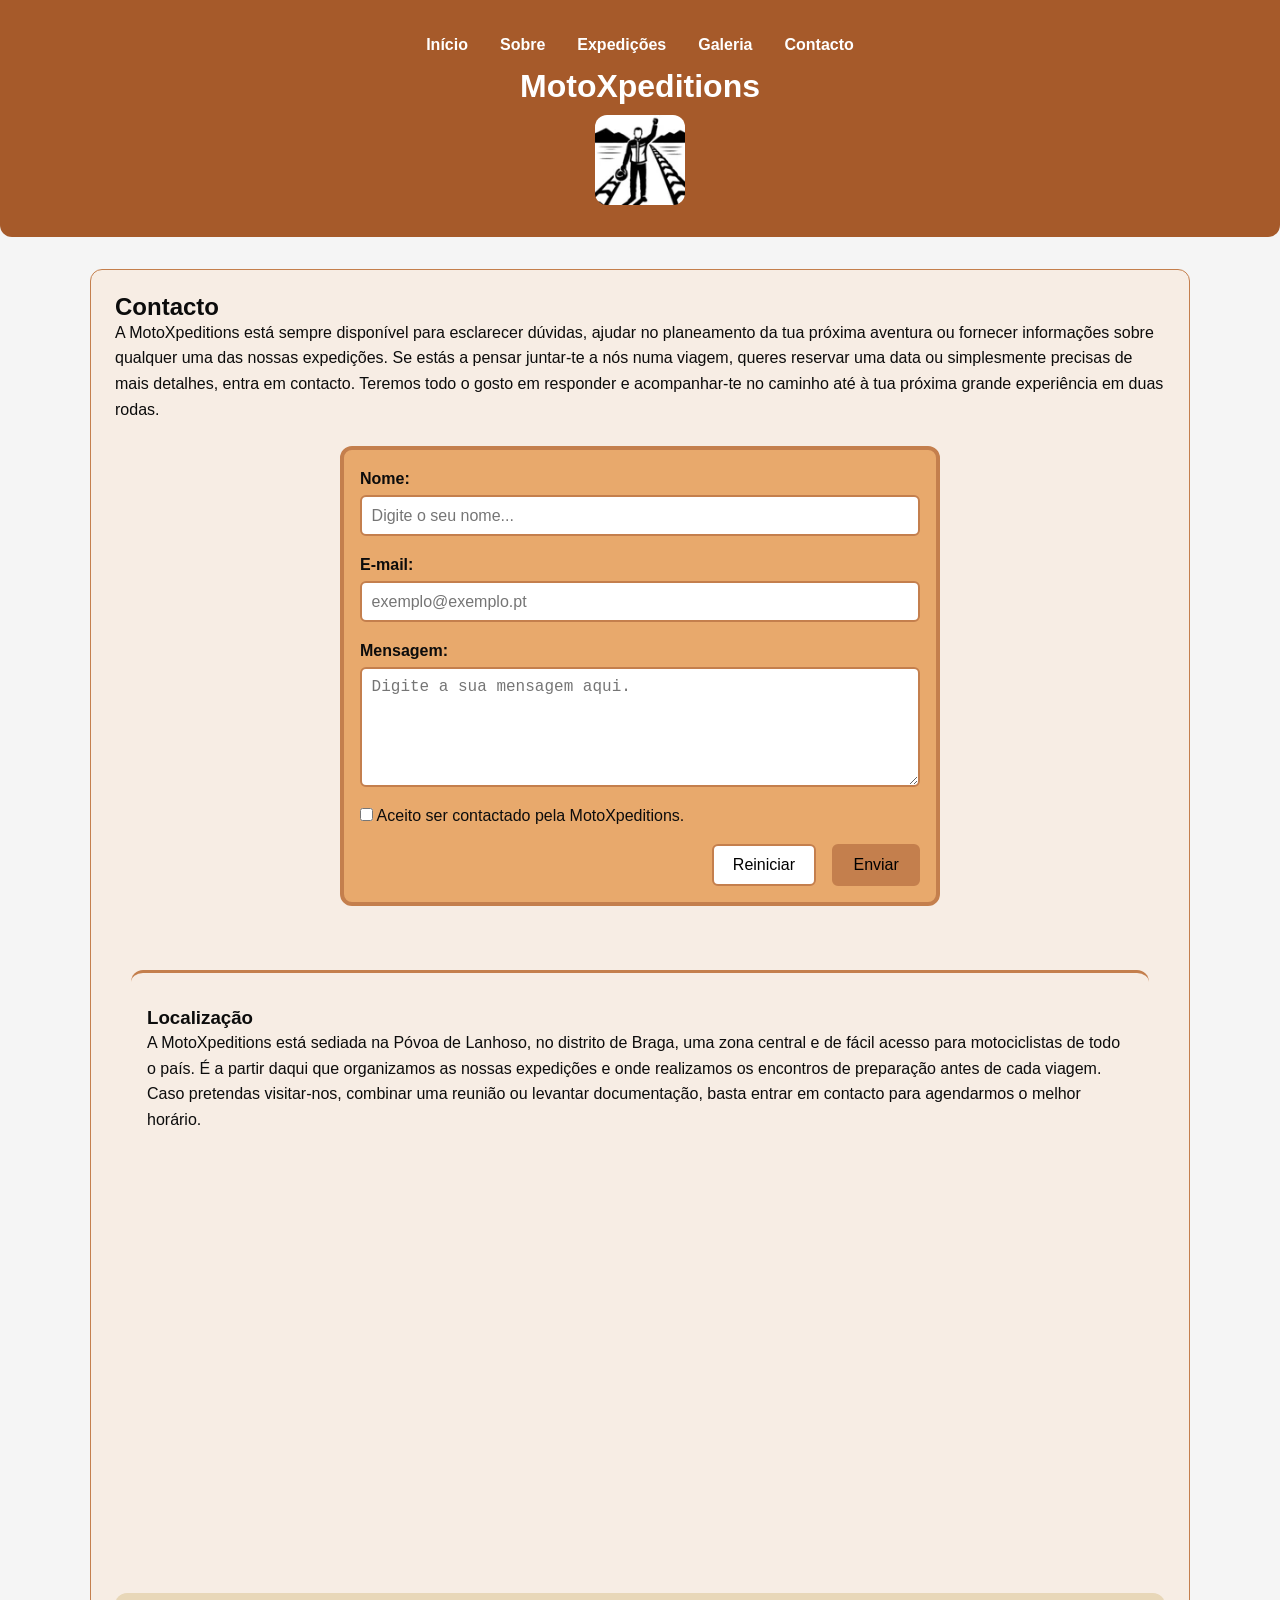
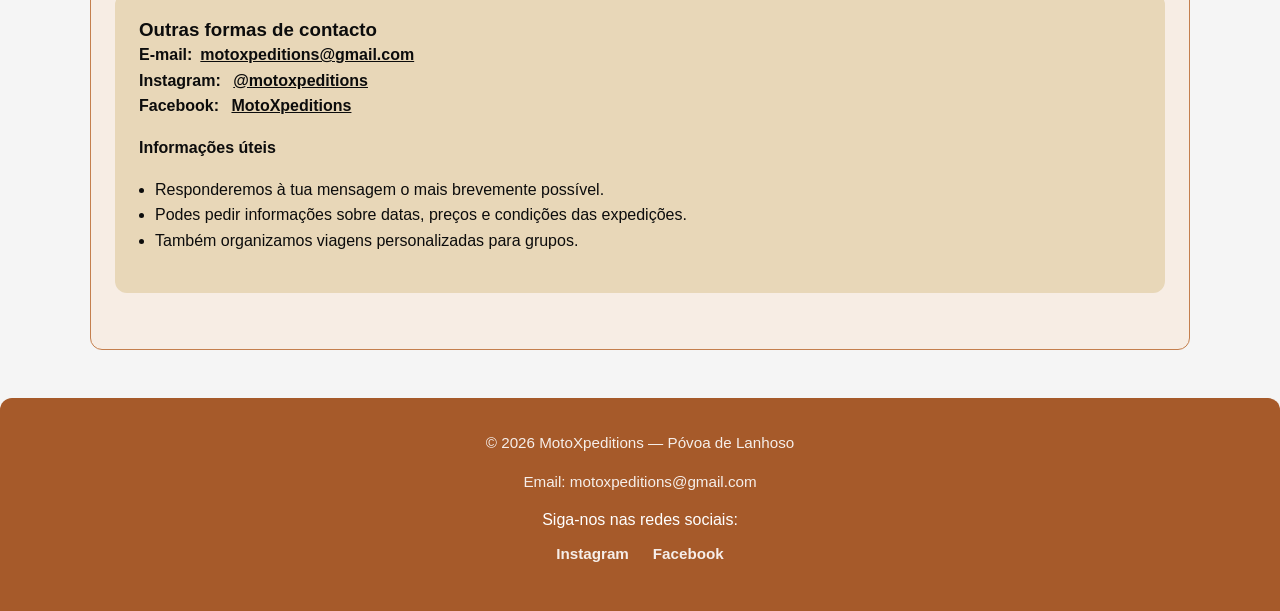
<file: contacto.html>
<!DOCTYPE html>
<html lang="pt-PT">
<head>
	<meta charset="utf-8">
	<title>Contacto - MotoXpeditions</title>
	<meta name="author" content="Miguel Silva">
	<meta name="description" content="Entra em contacto com a MotoXpeditions. Envia a tua mensagem através do formulário e consulta a nossa localização no mapa.">
	<meta name="locality" content="Braga, Portugal, Europa">
	<meta name="viewport" content="width=device-width; initial-scale = 1.0">
	<link rel="stylesheet" href="css/styles.css">
</head>
<body>
	<header class="header">
		<nav class="nav">
			<ul class="nav-menu">
				<li><a href="homepage.html">Início</a></li>
				<li><a href="sobre.html">Sobre</a></li>
				<li><a href="expedicoes.html">Expedições</a></li>
				<li><a href="galeria.html">Galeria</a></li>
				<li><a href="contacto.html">Contacto</a></li>
			</ul>
		</nav>
		<h1 class="titulo">MotoXpeditions</h1>
		<img src="imagens/logo1.webp" alt="logotipo" class="logo" loading="eager">
	</header>

	<main>
		<section class="content">
			<h2>Contacto</h2>
			<p>A MotoXpeditions está sempre disponível para esclarecer dúvidas, ajudar no planeamento da tua próxima aventura ou fornecer informações sobre qualquer uma das nossas expedições. Se estás a pensar juntar-te a nós numa viagem, queres reservar uma data ou simplesmente precisas de mais detalhes, entra em contacto. Teremos todo o gosto em responder e acompanhar-te no caminho até à tua próxima grande experiência em duas rodas.</p>
			<form action="#" method="post" class="form-contacto">
				<div class="form-bloco">
					<label for="nome">Nome:</label>
					<input type="text" name="nome" id="nome" placeholder="Digite o seu nome..." required>
				</div>
				<div class="form-bloco">
					<label for="email">E-mail:</label>
					<input type="email" name="email" id="email" placeholder="exemplo@exemplo.pt" required>
				</div>
				<div class="form-bloco">
					<label for="mensagem">Mensagem:</label>
					<textarea name="mensagem" id="mensagem" placeholder="Digite a sua mensagem aqui." required></textarea>
				</div>
				<label>
					<input type="checkbox" name="aceito" required>
					Aceito ser contactado pela MotoXpeditions.
				</label>
				<div class="botoes">
					<input type="reset" value="Reiniciar">
					<input type="submit" value="Enviar">
				</div>
			</form>
			<article class="article">
				<h3>Localização</h3>
				<p>A MotoXpeditions está sediada na Póvoa de Lanhoso, no distrito de Braga, uma zona central e de fácil acesso para motociclistas de todo o país. É a partir daqui que organizamos as nossas expedições e onde realizamos os encontros de preparação antes de cada viagem. Caso pretendas visitar-nos, combinar uma reunião ou levantar documentação, basta entrar em contacto para agendarmos o melhor horário.</p>
				<div class="mapa">
					<iframe title="Mapa da localização da MotoXpeditions" src="https://www.google.com/maps/embed?pb=!1m18!1m12!1m3!1d892.7594388552299!2d-8.246381089587922!3d41.57938530773667!2m3!1f0!2f0!3f0!3m2!1i1024!2i768!4f13.1!3m3!1m2!1s0xd24e3b5d5d6d56d%3A0x5f28b28eefda5de6!2sIgreja%20de%20S%C3%A3o%20Salvador%20de%20Fontarcada!5e1!3m2!1spt-PT!2spt!4v1772151514543!5m2!1spt-PT!2spt" width="600" height="450" style="border:0;" allowfullscreen="" loading="lazy" referrerpolicy="no-referrer-when-downgrade"></iframe>
				</div>
			</article>
			<aside class="info-contacto">
				<h3>Outras formas de contacto</h3>
				<p><strong>E-mail:</strong><a href="mailto:motoxpeditions@gmail.com">motoxpeditions@gmail.com</a></p>
				<p><strong>Instagram:</strong> <a href="https://instagram.com/miguelobarbaro" target="_blank">@motoxpeditions</a></p>
				<p><strong>Facebook:</strong> <a href="https://instagram.com/miguelobarbaro" target="_blank">MotoXpeditions</a></p>
				
				<h4>Informações úteis</h4>
				<ul>
					<li>Responderemos à tua mensagem o mais brevemente possível.</li>
					<li>Podes pedir informações sobre datas, preços e condições das expedições.</li>
					<li>Também organizamos viagens personalizadas para grupos.</li>
				</ul>
			</aside>
		</section>
	</main>

	<footer class="footer">
		<p class="direitos">© 2026 MotoXpeditions — Póvoa de Lanhoso</p>

		<p class="footer-email">Email: <a href="mailto:motoxpeditions@gmail.com">motoxpeditions@gmail.com</a></p>

		<p class="redes-titulo">Siga-nos nas redes sociais:</p>
		<ul class="redes-sociais">
			<li><a href="https://instagram.com/miguelobarbaro">Instagram</a></li>
			<li><a href="https://facebook.com/motoxpeditions">Facebook</a></li>
		</ul>
	</footer>

</body>
</html>
</file>
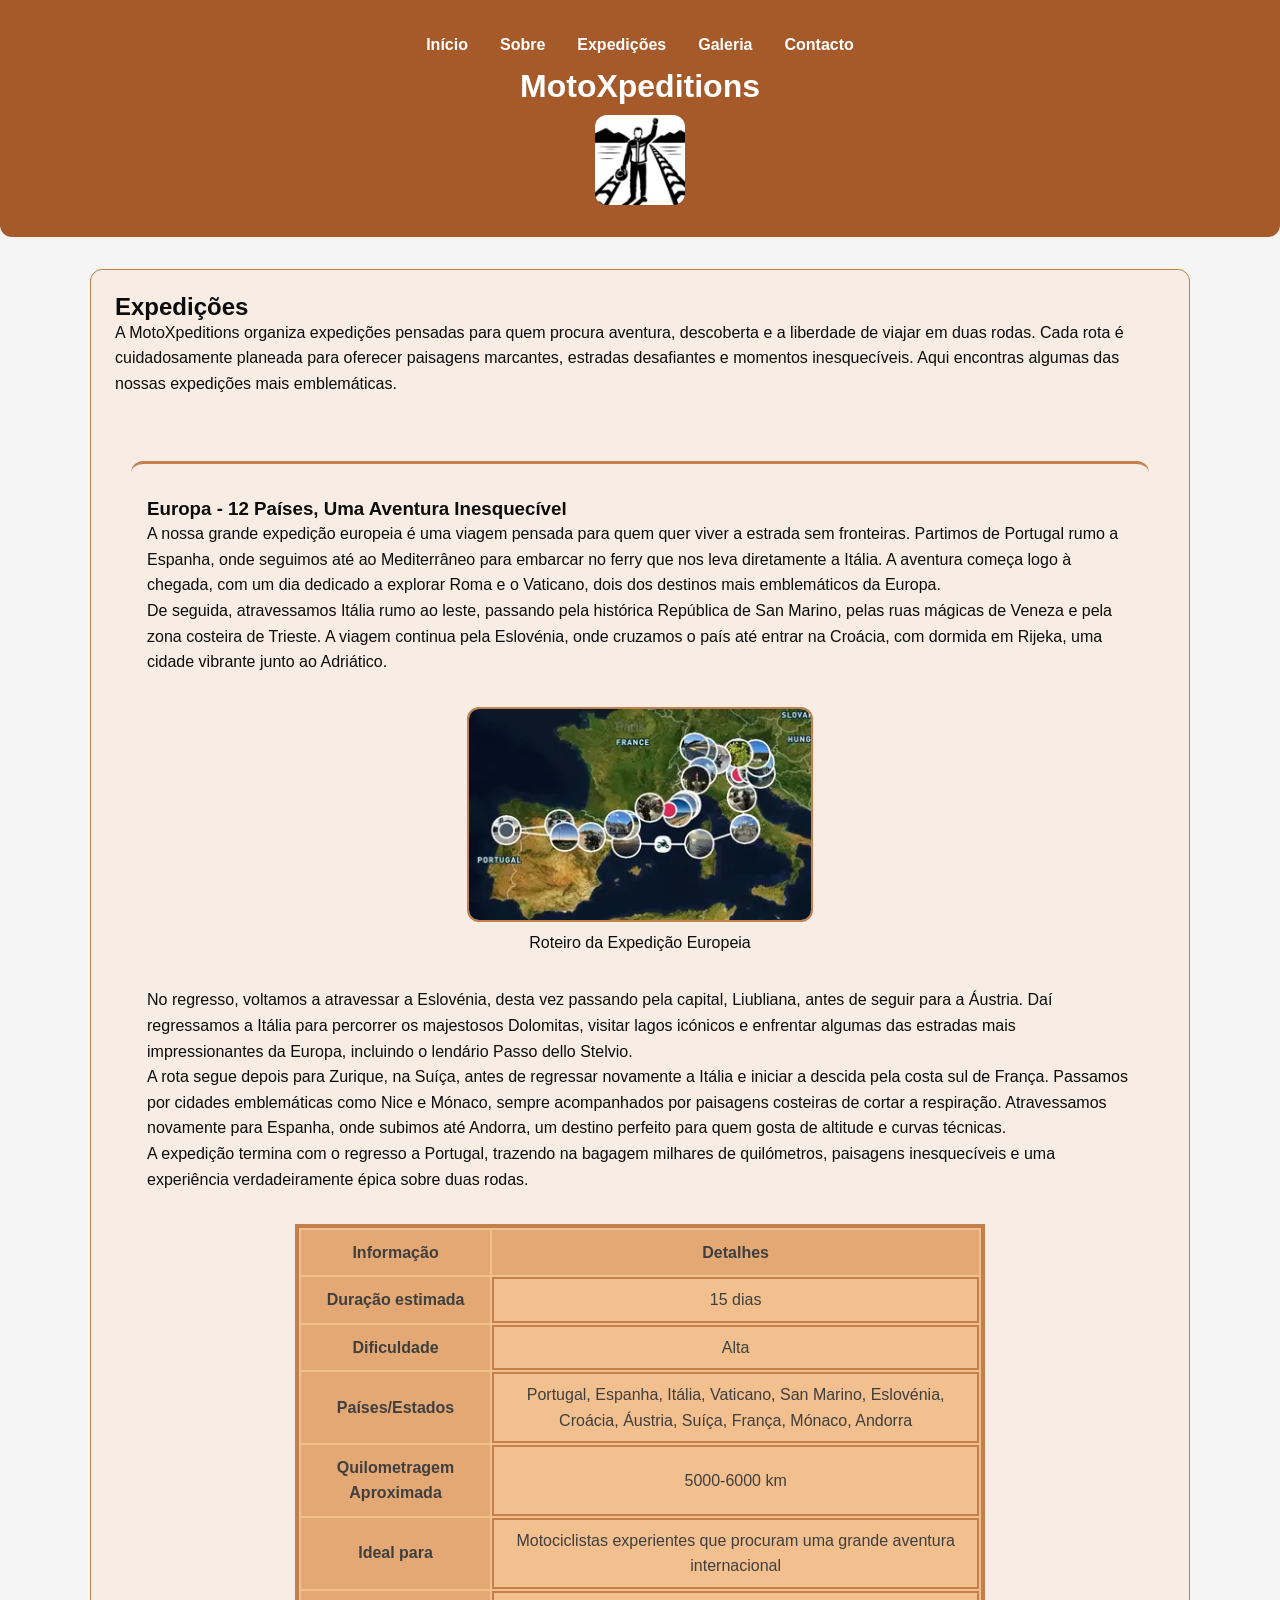
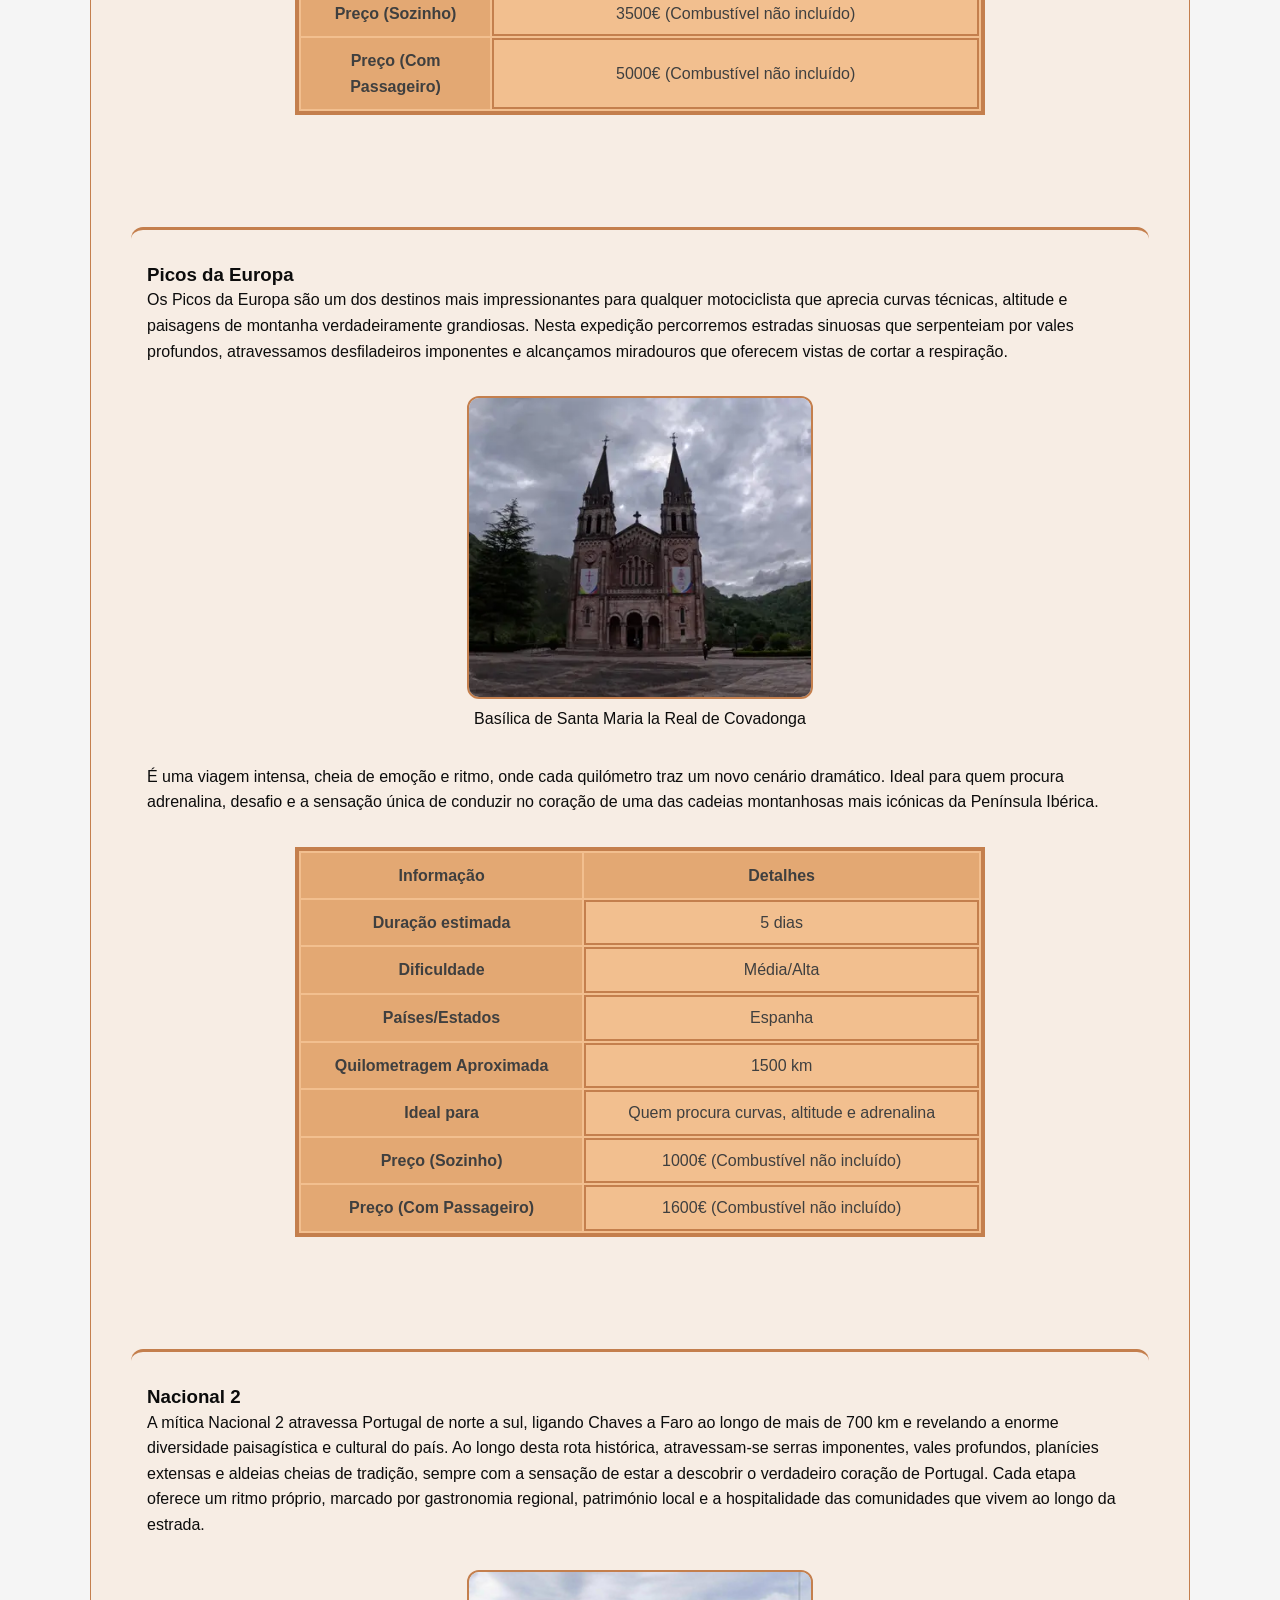
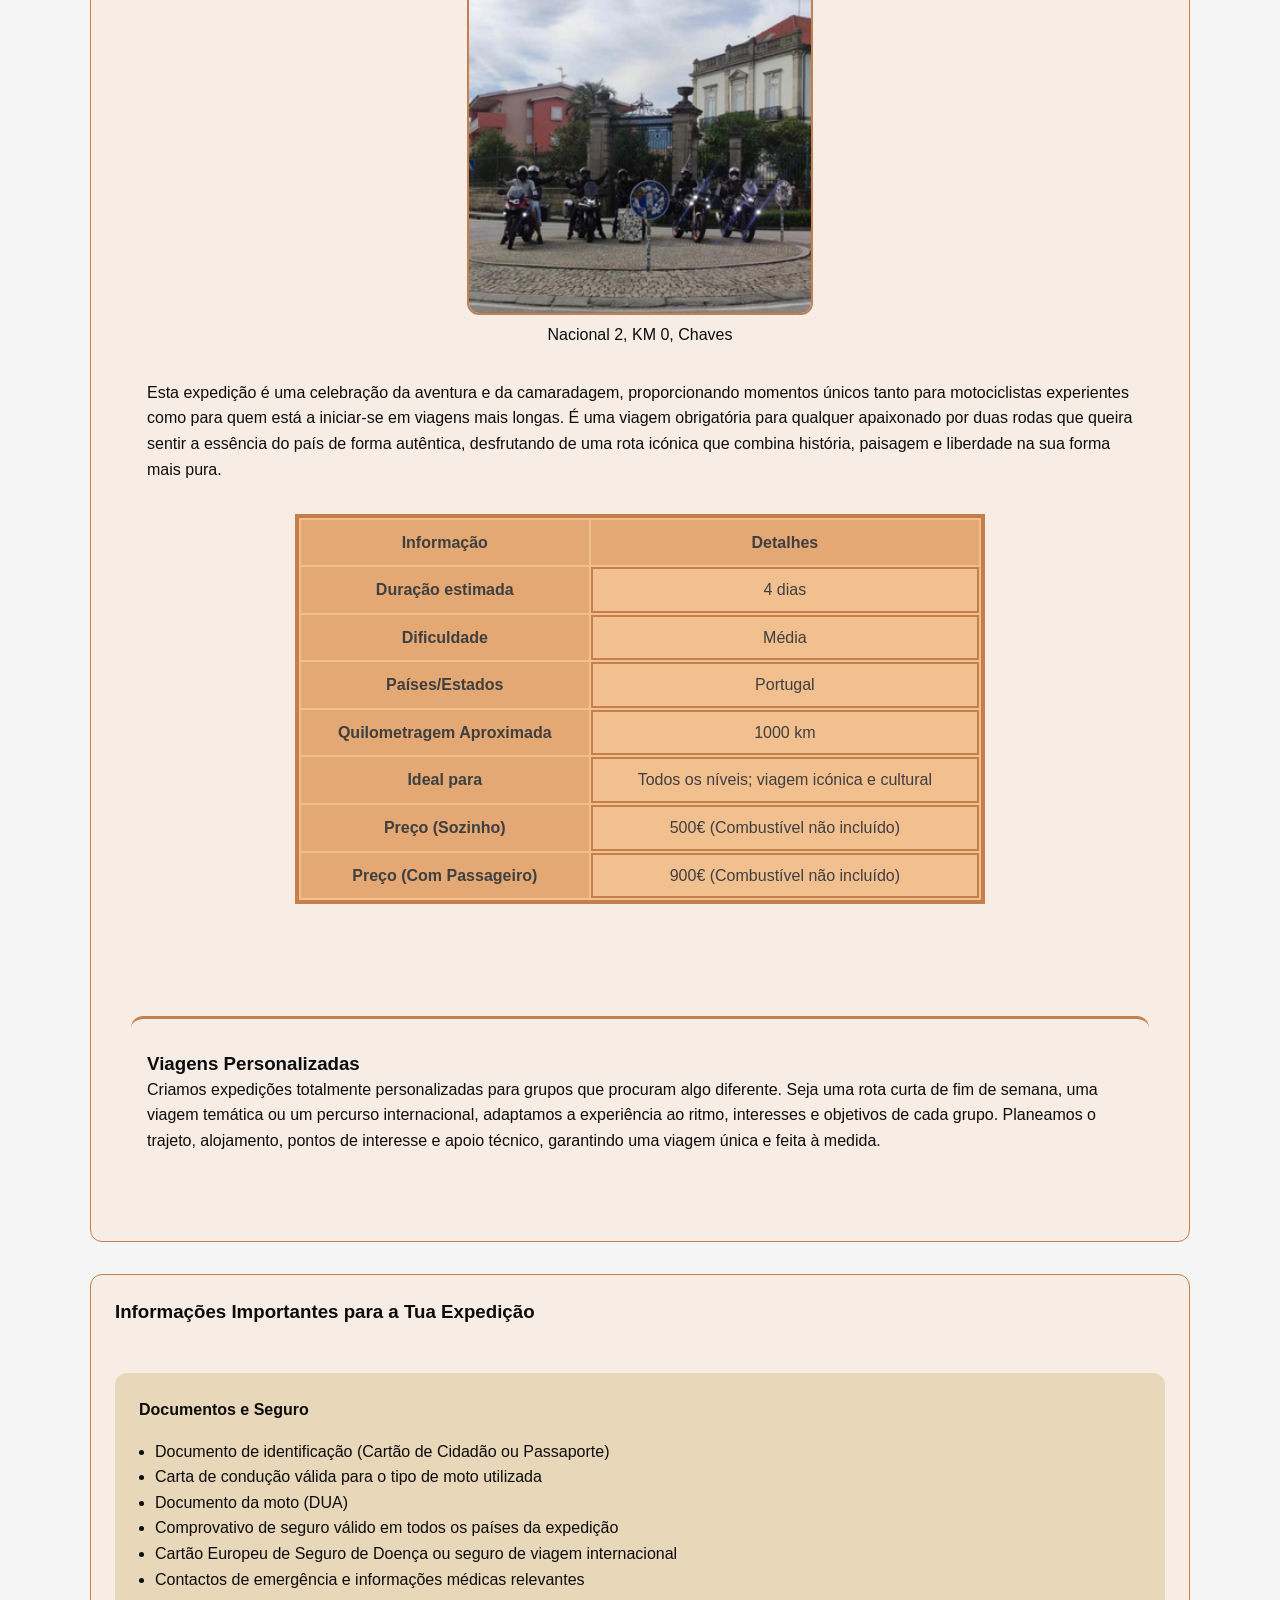
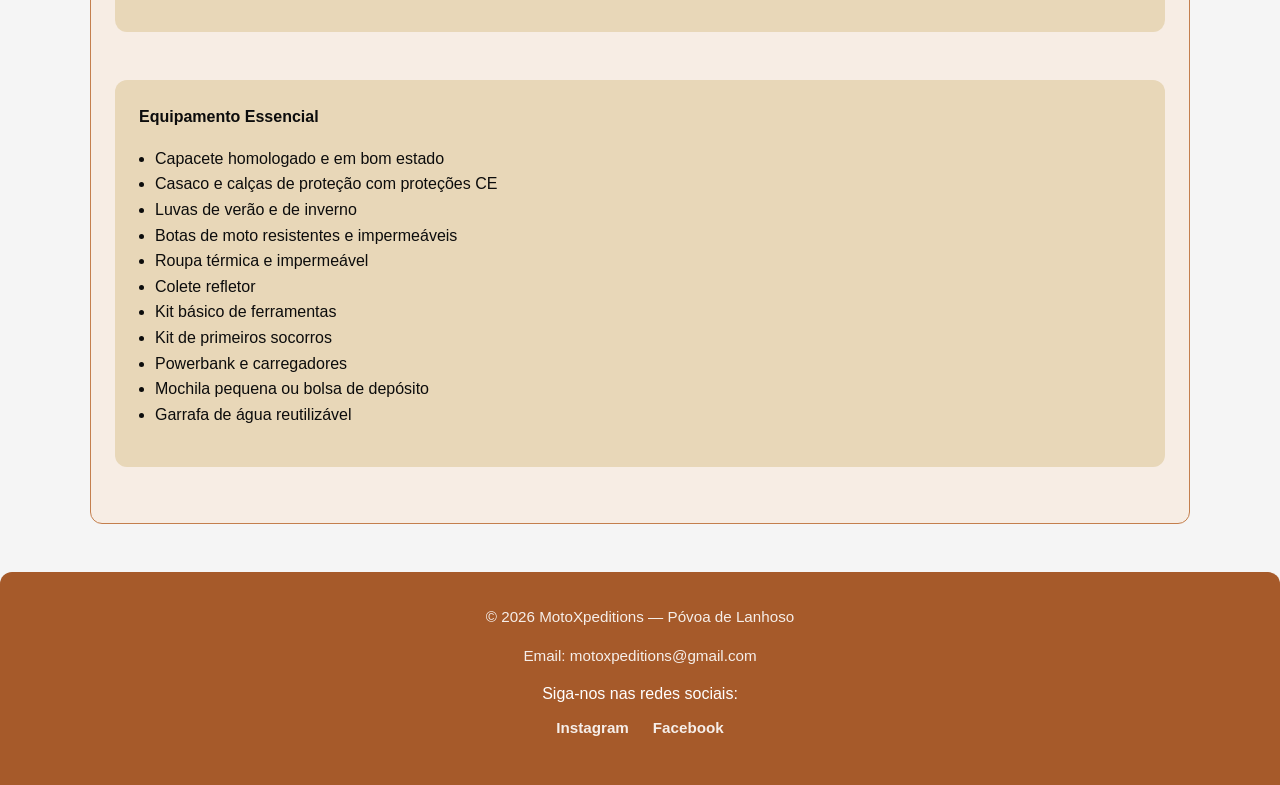
<file: expedicoes.html>
<!DOCTYPE html>
<html lang="pt-PT">
<head>
	<meta charset="utf-8">
	<title>Expedições - MotoXpeditions</title>
	<meta name="author" content="Miguel Silva">
	<meta name="description" content="Explora as expedições de moto da MotoXpeditions: Nacional 2, Picos da Europa e viagens personalizadas com preços e detalhes completos.">
	<meta name="locality" content="Braga, Portugal, Europa">
	<meta name="viewport" content="width=device-width; initial-scale = 1.0">
	<link rel="stylesheet" href="css/styles.css">
</head>
<body>
	<header class="header">
		<nav class="nav">
			<ul class="nav-menu">
				<li><a href="homepage.html">Início</a></li>
				<li><a href="sobre.html">Sobre</a></li>
				<li><a href="expedicoes.html">Expedições</a></li>
				<li><a href="galeria.html">Galeria</a></li>
				<li><a href="contacto.html">Contacto</a></li>
			</ul>
		</nav>
		<h1 class="titulo">MotoXpeditions</h1>
		<img src="imagens/logo1.webp" alt="logotipo" class="logo" loading="eager">
	</header>

	<main>
		<section class="content">
			<h2>Expedições</h2>
			<p>A MotoXpeditions organiza expedições pensadas para quem procura aventura, descoberta e a liberdade de viajar em duas rodas. Cada rota é cuidadosamente planeada para oferecer paisagens marcantes, estradas desafiantes e momentos inesquecíveis. Aqui encontras algumas das nossas expedições mais emblemáticas.</p>
			<article class="article">
				<h3>Europa - 12 Países, Uma Aventura Inesquecível</h3>
				<p>A nossa grande expedição europeia é uma viagem pensada para quem quer viver a estrada sem fronteiras. Partimos de Portugal rumo a Espanha, onde seguimos até ao Mediterrâneo para embarcar no ferry que nos leva diretamente a Itália. A aventura começa logo à chegada, com um dia dedicado a explorar Roma e o Vaticano, dois dos destinos mais emblemáticos da Europa.</p>
				<p>De seguida, atravessamos Itália rumo ao leste, passando pela histórica República de San Marino, pelas ruas mágicas de Veneza e pela zona costeira de Trieste. A viagem continua pela Eslovénia, onde cruzamos o país até entrar na Croácia, com dormida em Rijeka, uma cidade vibrante junto ao Adriático.</p>
				<figure class="media vertical">
					<img src="imagens/eurotrip.webp" alt="Rota Expedição pela Europa" loading="lazy">
					<figcaption>Roteiro da Expedição Europeia</figcaption>
				</figure>
				<p>No regresso, voltamos a atravessar a Eslovénia, desta vez passando pela capital, Liubliana, antes de seguir para a Áustria. Daí regressamos a Itália para percorrer os majestosos Dolomitas, visitar lagos icónicos e enfrentar algumas das estradas mais impressionantes da Europa, incluindo o lendário Passo dello Stelvio.</p>
				<p>A rota segue depois para Zurique, na Suíça, antes de regressar novamente a Itália e iniciar a descida pela costa sul de França. Passamos por cidades emblemáticas como Nice e Mónaco, sempre acompanhados por paisagens costeiras de cortar a respiração. Atravessamos novamente para Espanha, onde subimos até Andorra, um destino perfeito para quem gosta de altitude e curvas técnicas.</p>
				<p>A expedição termina com o regresso a Portugal, trazendo na bagagem milhares de quilómetros, paisagens inesquecíveis e uma experiência verdadeiramente épica sobre duas rodas.</p>
				<div class="bloco-tab">
					<table class="tab-precos">
						<thead>
							<tr>
								<th>Informação</th>
								<th>Detalhes</th>
							</tr>
						</thead>
						<tbody>
							<tr>
								<th>Duração estimada</th>
								<td>15 dias</td>
							</tr>
							<tr>
								<th>Dificuldade</th>
								<td>Alta</td>
							</tr>
							<tr>
								<th>Países/Estados</th>
								<td>Portugal, Espanha, Itália, Vaticano, San Marino, Eslovénia, Croácia, Áustria, Suíça, França, Mónaco, Andorra</td>
							</tr>
							<tr>
								<th>Quilometragem Aproximada</th>
								<td>5000-6000 km</td>
							</tr>
							<tr>
								<th>Ideal para</th>
								<td>Motociclistas experientes que procuram uma grande aventura internacional</td>
							</tr>
							<tr>
								<th>Preço (Sozinho)</th>
								<td>3500€ (Combustível não incluído)</td>
							</tr>
							<tr>
								<th>Preço (Com Passageiro)</th>
								<td>5000€ (Combustível não incluído)</td>
							</tr>
						</tbody>
					</table>
				</div>
			</article>
			<article class="article">
				<h3>Picos da Europa</h3>
				<p>Os Picos da Europa são um dos destinos mais impressionantes para qualquer motociclista que aprecia curvas técnicas, altitude e paisagens de montanha verdadeiramente grandiosas. Nesta expedição percorremos estradas sinuosas que serpenteiam por vales profundos, atravessamos desfiladeiros imponentes e alcançamos miradouros que oferecem vistas de cortar a respiração.</p>
				<figure class="media vertical">
					<img src="imagens/covadonga.webp" alt="Santuário de Covadonga" loading="lazy">
					<figcaption>Basílica de Santa Maria la Real de Covadonga</figcaption>
				</figure>
				<p>É uma viagem intensa, cheia de emoção e ritmo, onde cada quilómetro traz um novo cenário dramático. Ideal para quem procura adrenalina, desafio e a sensação única de conduzir no coração de uma das cadeias montanhosas mais icónicas da Península Ibérica.</p>
				<div class="bloco-tab">
					<table class="tab-precos">
						<thead>
							<tr>
								<th>Informação</th>
								<th>Detalhes</th>
							</tr>
						</thead>
						<tbody>
							<tr>
								<th>Duração estimada</th>
								<td>5 dias</td>
							</tr>
							<tr>
								<th>Dificuldade</th>
								<td>Média/Alta</td>
							</tr>
							<tr>
								<th>Países/Estados</th>
								<td>Espanha</td>
							</tr>
							<tr>
								<th>Quilometragem Aproximada</th>
								<td>1500 km</td>
							</tr>
							<tr>
								<th>Ideal para</th>
								<td>Quem procura curvas, altitude e adrenalina</td>
							</tr>
							<tr>
								<th>Preço (Sozinho)</th>
								<td>1000€ (Combustível não incluído)</td>
							</tr>
							<tr>
								<th>Preço (Com Passageiro)</th>
								<td>1600€ (Combustível não incluído)</td>
							</tr>
						</tbody>
					</table>
				</div>
			</article>
			<article class="article">
				<h3>Nacional 2</h3>
				<p>A mítica Nacional 2 atravessa Portugal de norte a sul, ligando Chaves a Faro ao longo de mais de 700 km e revelando a enorme diversidade paisagística e cultural do país. Ao longo desta rota histórica, atravessam‑se serras imponentes, vales profundos, planícies extensas e aldeias cheias de tradição, sempre com a sensação de estar a descobrir o verdadeiro coração de Portugal. Cada etapa oferece um ritmo próprio, marcado por gastronomia regional, património local e a hospitalidade das comunidades que vivem ao longo da estrada.</p>
				<figure class="media vertical">
					<img src="imagens/chaves.webp" alt="N2 0km Chaves" loading="lazy">
					<figcaption>Nacional 2, KM 0, Chaves</figcaption>
				</figure>
				<p>Esta expedição é uma celebração da aventura e da camaradagem, proporcionando momentos únicos tanto para motociclistas experientes como para quem está a iniciar-se em viagens mais longas. É uma viagem obrigatória para qualquer apaixonado por duas rodas que queira sentir a essência do país de forma autêntica, desfrutando de uma rota icónica que combina história, paisagem e liberdade na sua forma mais pura.</p>
				<div class="bloco-tab">
					<table class="tab-precos">
						<thead>
							<tr>
								<th>Informação</th>
							<th>Detalhes</th>
						</tr>
						</thead>
						<tbody>
							<tr>
								<th>Duração estimada</th>
								<td>4 dias</td>
							</tr>
							<tr>
								<th>Dificuldade</th>
								<td>Média</td>
							</tr>
							<tr>
								<th>Países/Estados</th>
								<td>Portugal</td>
							</tr>
							<tr>
								<th>Quilometragem Aproximada</th>
								<td>1000 km</td>
							</tr>
							<tr>
								<th>Ideal para</th>
								<td>Todos os níveis; viagem icónica e cultural</td>
							</tr>
							<tr>
								<th>Preço (Sozinho)</th>
								<td>500€ (Combustível não incluído)</td>
							</tr>
							<tr>
								<th>Preço (Com Passageiro)</th>
								<td>900€ (Combustível não incluído)</td>
							</tr>
						</tbody>
					</table>
				</div>
			</article>
			<article class="article">
				<h3>Viagens Personalizadas</h3>
				<p>Criamos expedições totalmente personalizadas para grupos que procuram algo diferente. Seja uma rota curta de fim de semana, uma viagem temática ou um percurso internacional, adaptamos a experiência ao ritmo, interesses e objetivos de cada grupo. Planeamos o trajeto, alojamento, pontos de interesse e apoio técnico, garantindo uma viagem única e feita à medida.</p>
			</article>
		</section>
		<section class="content">
			<h3>Informações Importantes para a Tua Expedição</h3>
			<aside class="info-viagens">
				<h4>Documentos e Seguro</h4>
				<ul>
					<li>Documento de identificação (Cartão de Cidadão ou Passaporte)</li>
					<li>Carta de condução válida para o tipo de moto utilizada</li>
					<li>Documento da moto (DUA)</li>
					<li>Comprovativo de seguro válido em todos os países da expedição</li>
					<li>Cartão Europeu de Seguro de Doença ou seguro de viagem internacional</li>
					<li>Contactos de emergência e informações médicas relevantes</li>
				</ul>
			</aside>
			<aside class="info-viagens">
				<h4>Equipamento Essencial</h4>
				<ul>
					<li>Capacete homologado e em bom estado</li>
					<li>Casaco e calças de proteção com proteções CE</li>
					<li>Luvas de verão e de inverno</li>
					<li>Botas de moto resistentes e impermeáveis</li>
					<li>Roupa térmica e impermeável</li>
					<li>Colete refletor</li>
					<li>Kit básico de ferramentas</li>
					<li>Kit de primeiros socorros</li>
					<li>Powerbank e carregadores</li>
					<li>Mochila pequena ou bolsa de depósito</li>
					<li>Garrafa de água reutilizável</li>
				</ul>
			</aside>
		</section>
	</main>

	<footer class="footer">
		<p class="direitos">© 2026 MotoXpeditions — Póvoa de Lanhoso</p>

		<p class="footer-email">Email: <a href="mailto:motoxpeditions@gmail.com">motoxpeditions@gmail.com</a></p>

		<p class="redes-titulo">Siga-nos nas redes sociais:</p>
		<ul class="redes-sociais">
			<li><a href="https://instagram.com/miguelobarbaro">Instagram</a></li>
			<li><a href="https://facebook.com/motoxpeditions">Facebook</a></li>
		</ul>
	</footer>

</body>
</html>
</file>
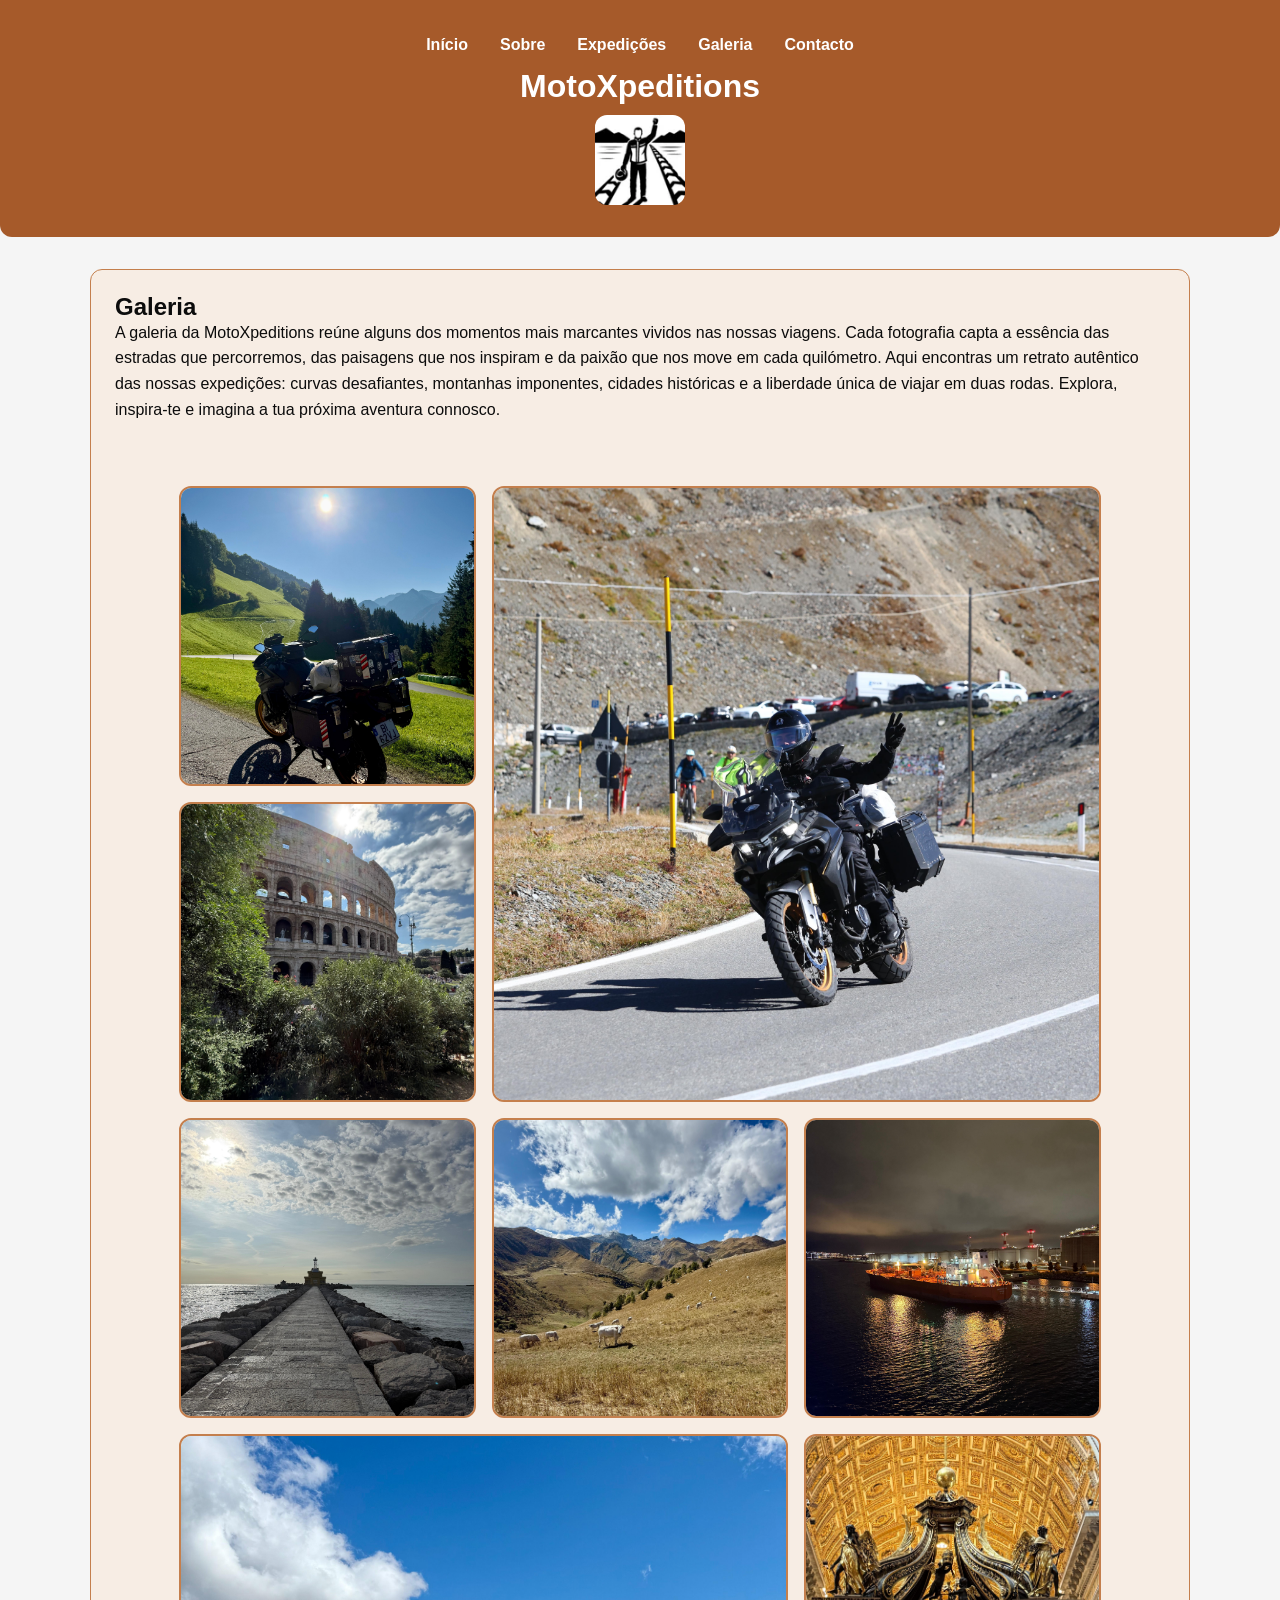
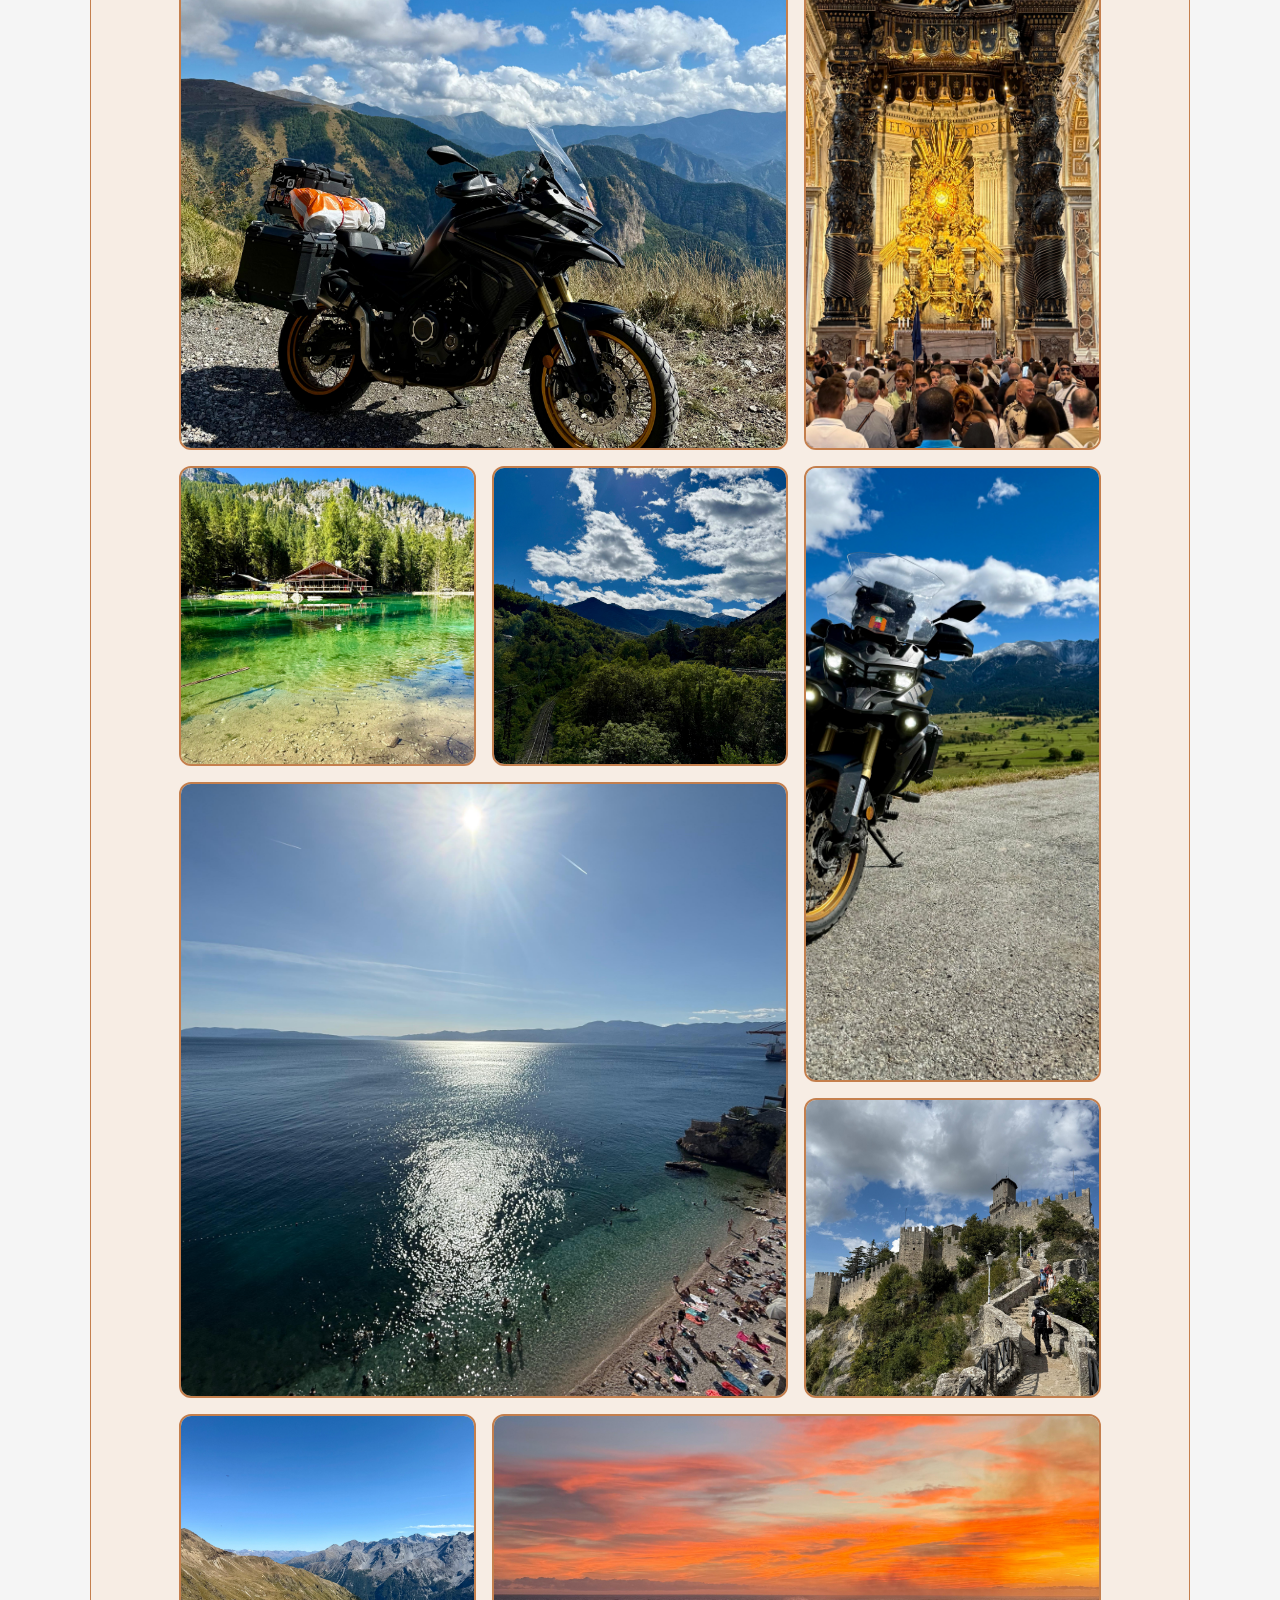
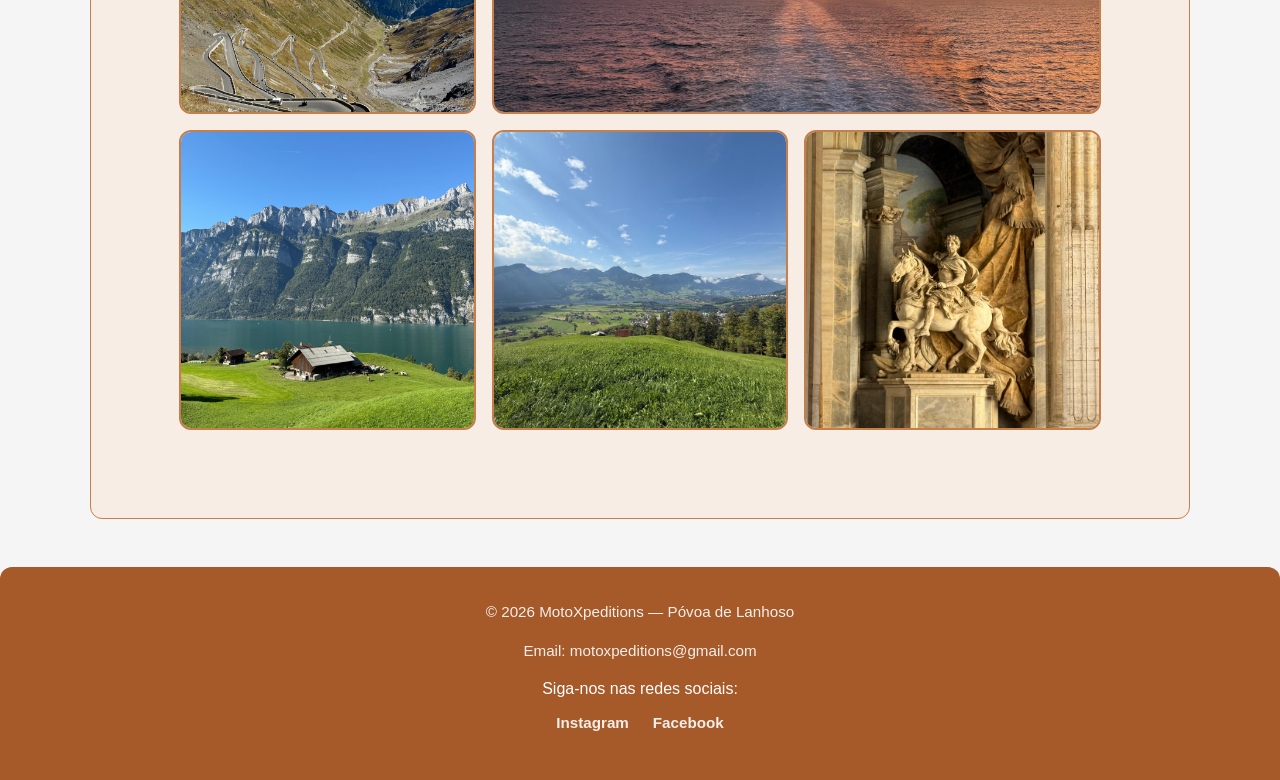
<file: galeria.html>
<!DOCTYPE html>
<html lang="pt-PT">
<head>
	<meta charset="utf-8">
	<title>Galeria - MotoXpeditions</title>
	<meta name="author" content="Miguel Silva">
	<meta name="description" content="Galeria de fotos e vídeos das expedições MotoXpeditions: paisagens, aventuras, estradas e momentos únicos das nossas viagens.">
	<meta name="locality" content="Braga, Portugal, Europa">
	<meta name="viewport" content="width=device-width; initial-scale = 1.0">
	<link rel="stylesheet" href="css/styles.css">
</head>
<body>
	<header class="header">
		<nav class="nav">
			<ul class="nav-menu">
				<li><a href="homepage.html">Início</a></li>
				<li><a href="sobre.html">Sobre</a></li>
				<li><a href="expedicoes.html">Expedições</a></li>
				<li><a href="galeria.html">Galeria</a></li>
				<li><a href="contacto.html">Contacto</a></li>
			</ul>
		</nav>
		<h1 class="titulo">MotoXpeditions</h1>
		<img src="imagens/logo1.webp" alt="logotipo" class="logo" loading="eager">
	</header>

	<main>
		<section class="content">
			<h2>Galeria</h2>
			<p>A galeria da MotoXpeditions reúne alguns dos momentos mais marcantes vividos nas nossas viagens. Cada fotografia capta a essência das estradas que percorremos, das paisagens que nos inspiram e da paixão que nos move em cada quilómetro. Aqui encontras um retrato autêntico das nossas expedições: curvas desafiantes, montanhas imponentes, cidades históricas e a liberdade única de viajar em duas rodas. Explora, inspira-te e imagina a tua próxima aventura connosco.</p>
			<div class="galeria">
				<div class="item-galeria normal"><img src="imagens/galeria/austian_alpes.jpeg" alt="Alpes Austriacos" loading="lazy"></div>
				<div class="item-galeria grande"><img src="imagens/galeria/bormio.jpeg" alt="Bormio" loading="lazy"></div>
				<div class="item-galeria normal"><img src="imagens/galeria/coliseu.jpeg" alt="Coliseu Roma" loading="lazy"></div>
				<div class="item-galeria normal"><img src="imagens/galeria/farol.jpeg" alt="Farol Itália" loading="lazy"></div>
				<div class="item-galeria normal"><img src="imagens/galeria/franceoffroad.jpeg" alt="Estrada Off Road França" loading="lazy"></div>
				<div class="item-galeria normal"><img src="imagens/galeria/ship.jpeg" alt="Foto Navio" loading="lazy"></div>
				<div class="item-galeria grande"><img src="imagens/galeria/franceoffroad2.jpeg" alt="Off Road Mota" loading="lazy"></div>
				<div class="item-galeria alta"><img src="imagens/galeria/vatican.jpeg" alt="Altar Basilica S.Pedro" loading="lazy"></div>
				<div class="item-galeria normal"><img src="imagens/galeria/lakeghedina.jpeg" alt="Lago Ghedina" loading="lazy"></div>
				<div class="item-galeria normal"><img src="imagens/galeria/pirineus.jpeg" alt="Pirineus França" loading="lazy"></div>
				<div class="item-galeria alta"><img src="imagens/galeria/pirineus2.jpeg" alt="Pirineus Espanha" loading="lazy"></div>
				<div class="item-galeria grande"><img src="imagens/galeria/rijeka.jpeg" alt="Praia em Rijeka" loading="lazy"></div>
				<div class="item-galeria normal"><img src="imagens/galeria/sanmarino.jpeg" alt="Castelo San Marino" loading="lazy"></div>
				<div class="item-galeria normal"><img src="imagens/galeria/stelvio.jpeg" alt="Stelvio Pass" loading="lazy"></div>
				<div class="item-galeria larga"><img src="imagens/galeria/sunset.jpeg" alt="Sunset a bordo do Ferry" loading="lazy"></div>
				<div class="item-galeria normal"><img src="imagens/galeria/swiss.jpeg" alt="Foto Lago Suiça" loading="lazy"></div>
				<div class="item-galeria normal"><img src="imagens/galeria/swiss2.jpeg" alt="Paisagem Suiça" loading="lazy"></div>
				<div class="item-galeria normal"><img src="imagens/galeria/vatican2.jpeg" alt="Escultura Vaticano" loading="lazy"></div>
			</div>
		</section>
	</main>

	<footer class="footer">
		<p class="direitos">© 2026 MotoXpeditions — Póvoa de Lanhoso</p>

		<p class="footer-email">Email: <a href="mailto:motoxpeditions@gmail.com">motoxpeditions@gmail.com</a></p>

		<p class="redes-titulo">Siga-nos nas redes sociais:</p>
		<ul class="redes-sociais">
			<li><a href="https://instagram.com/miguelobarbaro">Instagram</a></li>
			<li><a href="https://facebook.com/motoxpeditions">Facebook</a></li>
		</ul>
	</footer>

</body>
</html>
</file>
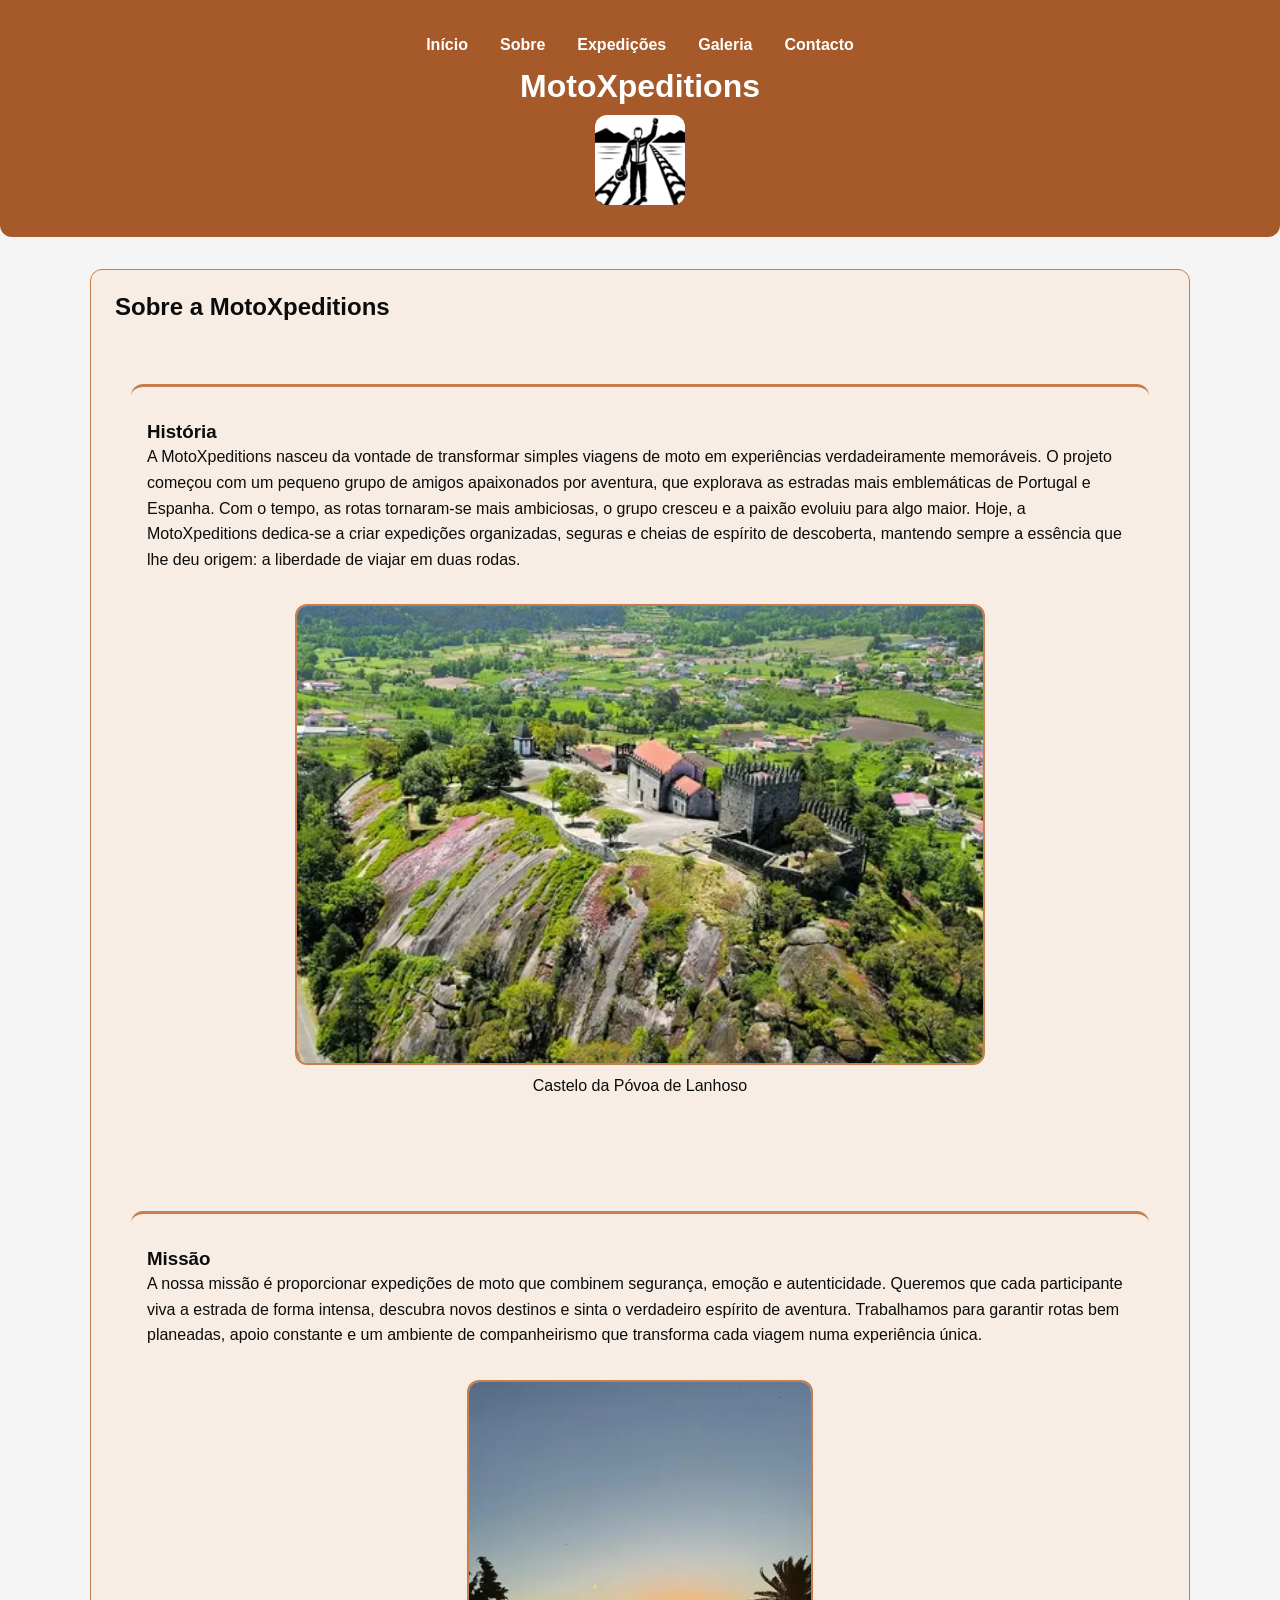
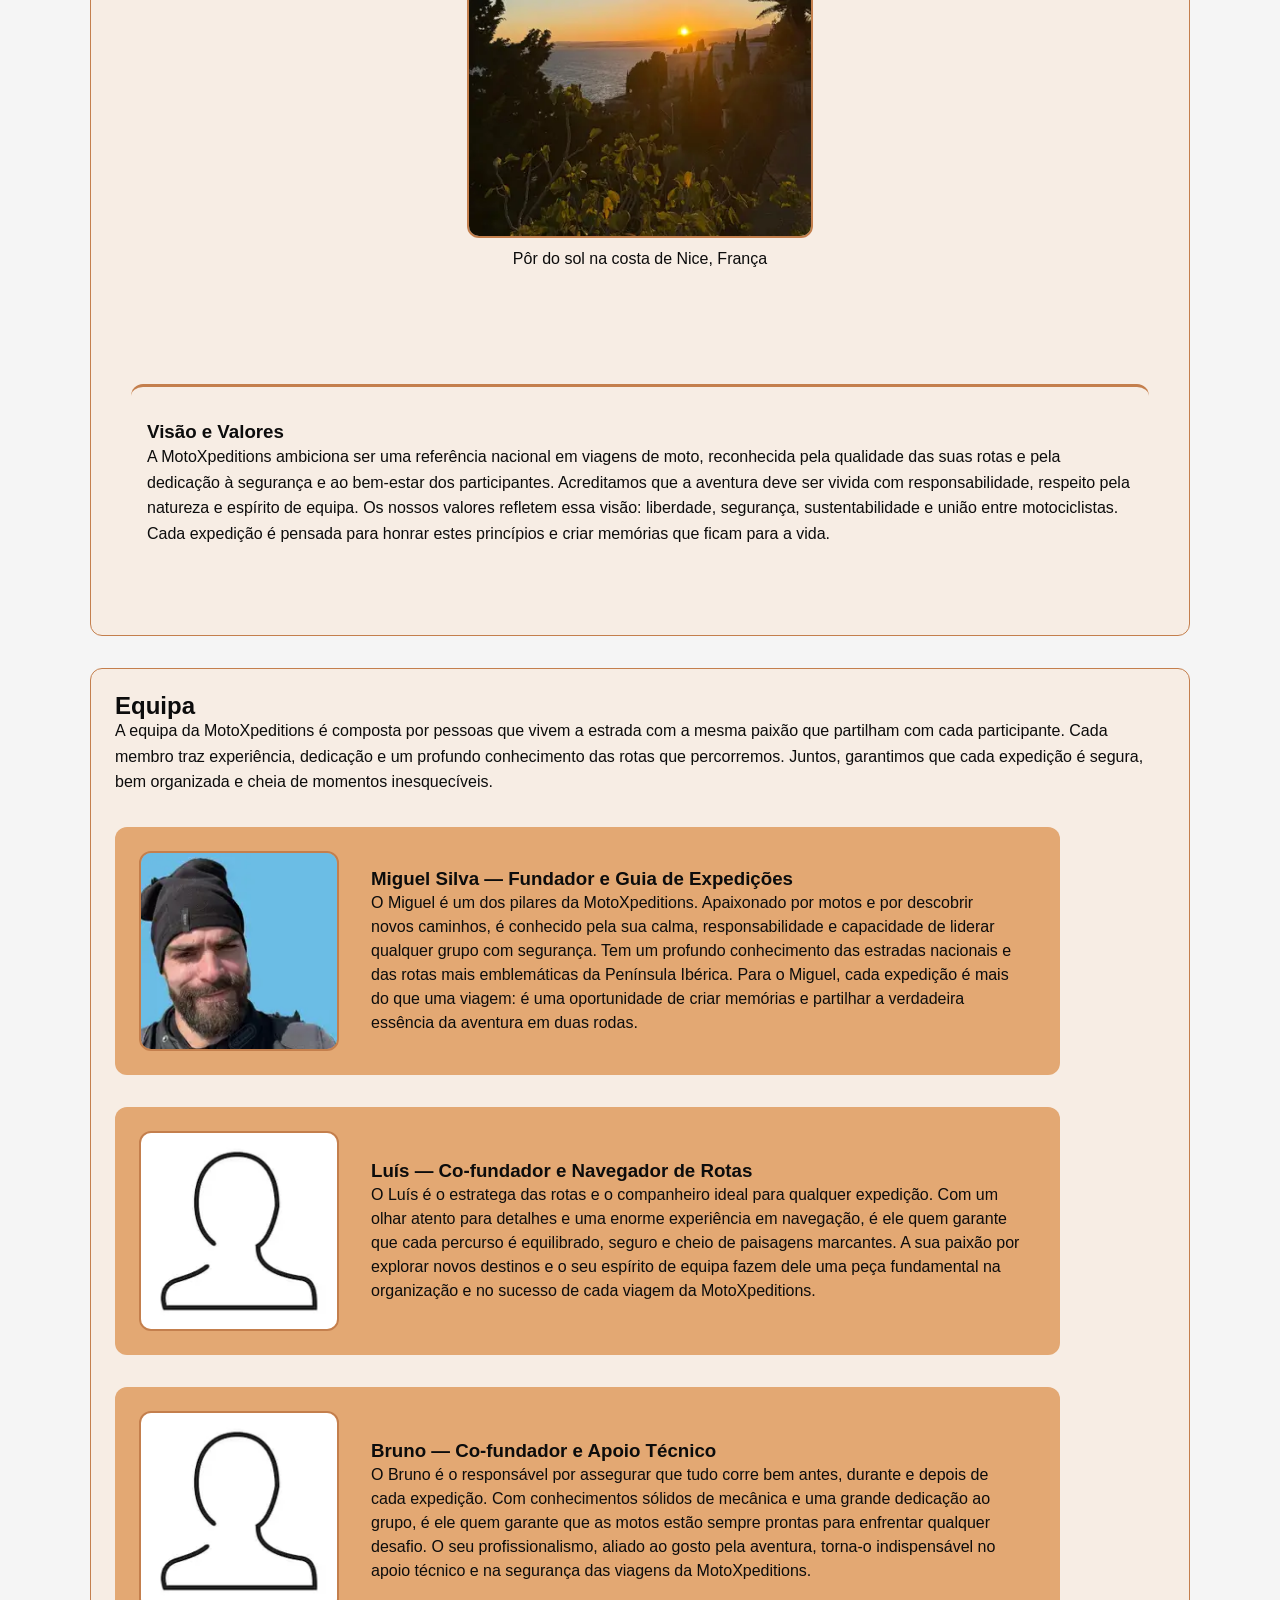
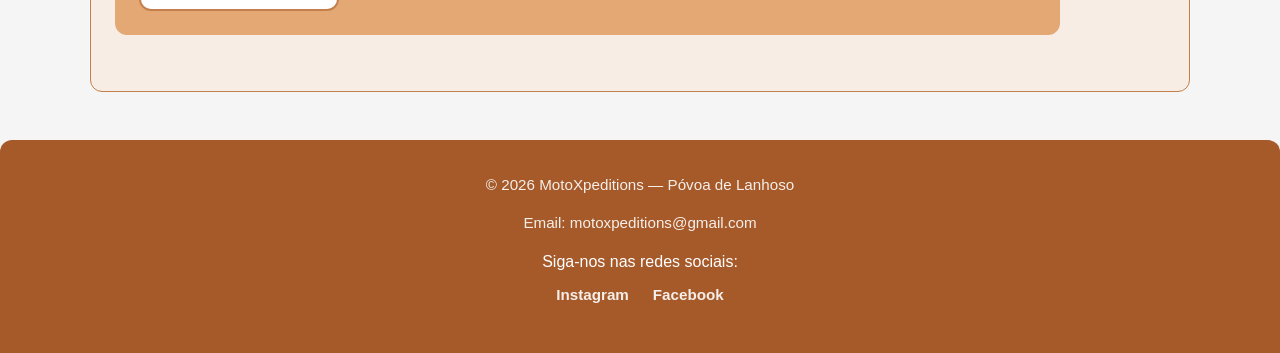
<file: sobre.html>
<!DOCTYPE html>
<html lang="pt-PT">
<head>
	<meta charset="utf-8">
	<title>Quem Somos - MotoXpeditions</title>
	<meta name="author" content="Miguel Silva">
	<meta name="description" content="Conhece a história, missão, valores e equipa da MotoXpeditions, especialistas em expedições de moto e aventuras pela Europa.">
	<meta name="locality" content="Braga, Portugal, Europa">
	<meta name="viewport" content="width=device-width; initial-scale = 1.0">
	<link rel="stylesheet" href="css/styles.css">
</head>
<body>
	<header class="header">
		<nav class="nav">
			<ul class="nav-menu">
				<li><a href="homepage.html">Início</a></li>
				<li><a href="sobre.html">Sobre</a></li>
				<li><a href="expedicoes.html">Expedições</a></li>
				<li><a href="galeria.html">Galeria</a></li>
				<li><a href="contacto.html">Contacto</a></li>
			</ul>
		</nav>
		<h1 class="titulo">MotoXpeditions</h1>
		<img src="imagens/logo1.webp" alt="logotipo" class="logo" loading="eager">
	</header>

	<main>
		<section class="content">
			<h2>Sobre a MotoXpeditions</h2>
			<article class="article">
				<h3>História</h3>
				<p>A MotoXpeditions nasceu da vontade de transformar simples viagens de moto em experiências verdadeiramente memoráveis. O projeto começou com um pequeno grupo de amigos apaixonados por aventura, que explorava as estradas mais emblemáticas de Portugal e Espanha. Com o tempo, as rotas tornaram-se mais ambiciosas, o grupo cresceu e a paixão evoluiu para algo maior. Hoje, a MotoXpeditions dedica-se a criar expedições organizadas, seguras e cheias de espírito de descoberta, mantendo sempre a essência que lhe deu origem: a liberdade de viajar em duas rodas.</p>
				<figure class="media">
					<img src="imagens/castelopovoa.webp" alt="Castelo da Póvoa de Lanhoso" loading="lazy">
					<figcaption>Castelo da Póvoa de Lanhoso</figcaption>
				</figure>
			</article>
			<article class="article">
				<h3>Missão</h3>
				<p>A nossa missão é proporcionar expedições de moto que combinem segurança, emoção e autenticidade. Queremos que cada participante viva a estrada de forma intensa, descubra novos destinos e sinta o verdadeiro espírito de aventura. Trabalhamos para garantir rotas bem planeadas, apoio constante e um ambiente de companheirismo que transforma cada viagem numa experiência única.</p>
				<figure class="media vertical">
					<img src="imagens/pordosol.webp" alt="Pôr do Sol" loading="lazy">
					<figcaption>Pôr do sol na costa de Nice, França</figcaption>
				</figure>
			</article>
			<article class="article">
				<h3>Visão e Valores</h3>
				<p>A MotoXpeditions ambiciona ser uma referência nacional em viagens de moto, reconhecida pela qualidade das suas rotas e pela dedicação à segurança e ao bem-estar dos participantes. Acreditamos que a aventura deve ser vivida com responsabilidade, respeito pela natureza e espírito de equipa. Os nossos valores refletem essa visão: liberdade, segurança, sustentabilidade e união entre motociclistas. Cada expedição é pensada para honrar estes princípios e criar memórias que ficam para a vida.</p>
			</article>
		</section>
		<section class="content">
			<h2>Equipa</h2>
			<p>A equipa da MotoXpeditions é composta por pessoas que vivem a estrada com a mesma paixão que partilham com cada participante. Cada membro traz experiência, dedicação e um profundo conhecimento das rotas que percorremos. Juntos, garantimos que cada expedição é segura, bem organizada e cheia de momentos inesquecíveis.</p>
			<article class="membro">
				<img src="imagens/miguel.webp" alt="Miguel" class="foto" loading="lazy">
				<div class="info-membro">
					<h3>Miguel Silva — Fundador e Guia de Expedições</h3>
					<p>O Miguel é um dos pilares da MotoXpeditions. Apaixonado por motos e por descobrir novos caminhos, é conhecido pela sua calma, responsabilidade e capacidade de liderar qualquer grupo com segurança. Tem um profundo conhecimento das estradas nacionais e das rotas mais emblemáticas da Península Ibérica. Para o Miguel, cada expedição é mais do que uma viagem: é uma oportunidade de criar memórias e partilhar a verdadeira essência da aventura em duas rodas.</p>
				</div>
			</article>
			<article class="membro">
				<img src="imagens/membro.webp" alt="Luís" class="foto" loading="lazy">
				<div class="info-membro">
					<h3>Luís — Co-fundador e Navegador de Rotas</h3>
					<p>O Luís é o estratega das rotas e o companheiro ideal para qualquer expedição. Com um olhar atento para detalhes e uma enorme experiência em navegação, é ele quem garante que cada percurso é equilibrado, seguro e cheio de paisagens marcantes. A sua paixão por explorar novos destinos e o seu espírito de equipa fazem dele uma peça fundamental na organização e no sucesso de cada viagem da MotoXpeditions.</p>
				</div>
			</article>
			<article class="membro">
				<img src="imagens/membro.webp" alt="Bruno" class="foto" loading="lazy">
				<div class="info-membro">
					<h3>Bruno — Co-fundador e Apoio Técnico</h3>
					<p>O Bruno é o responsável por assegurar que tudo corre bem antes, durante e depois de cada expedição. Com conhecimentos sólidos de mecânica e uma grande dedicação ao grupo, é ele quem garante que as motos estão sempre prontas para enfrentar qualquer desafio. O seu profissionalismo, aliado ao gosto pela aventura, torna-o indispensável no apoio técnico e na segurança das viagens da MotoXpeditions.</p>
				</div>
			</article>
		</section>
	</main>

	<footer class="footer">
		<p class="direitos">© 2026 MotoXpeditions — Póvoa de Lanhoso</p>

		<p class="footer-email">Email: <a href="mailto:motoxpeditions@gmail.com">motoxpeditions@gmail.com</a></p>

		<p class="redes-titulo">Siga-nos nas redes sociais:</p>
		<ul class="redes-sociais">
			<li><a href="https://instagram.com/miguelobarbaro">Instagram</a></li>
			<li><a href="https://facebook.com/motoxpeditions">Facebook</a></li>
		</ul>
	</footer>

</body>
</html>
</file>
<file: css/styles.css>
* {
	-webkit-box-sizing: border-box;
	        box-sizing: border-box;
	margin: 0;
	padding: 0;
}

/*Variáveis de Cor*/
:root {
	/* Cores base */
	--cor-fundo: #f5f5f5;
	--cor-fundo-secundario: #f5f5f5;
	--cor-borda: #e0e0e0;

	/* Texto */
	--cor-texto: #0c0c0c;
	--cor-texto-secundario: #555555;

	/* Destaques */
	--cor-primaria: #ff6f00;      /* Laranja forte */
	--cor-primaria-hover: #ffa040; /* Laranja suave */
	
	/* Header e Footer */
	--cor-header-footer: #a65a2a;
	--cor-header-footer-texto: #ffffff;
}

/*Tipografia*/
@import url('https://fonts.googleapis.com/css2?family=Montserrat:wght@400;600;700&family=Roboto:wght@300;400;500&display=swap');

body, figcaption {
	font-family: 'Roboto', sans-serif;
	background-color: var(--cor-fundo);
	color: var(--cor-texto);
	line-height: 1.6rem;
	margin: 0;
}

/* Títulos */
h2, h3, h4, h5 {
	font-family: 'Montserrat', sans-serif;
	color: var(--cor-texto);
}
/* Header e Footer INICIO */
.header {
	width: 100%;
	background-color: var(--cor-header-footer);
	color: var(--cor-header-footer-texto);
	padding: 2rem;
	display: -webkit-box;
	display: -ms-flexbox;
	display: flex;
	-webkit-box-orient: vertical;
	-webkit-box-direction: normal;
	    -ms-flex-direction: column;
	        flex-direction: column;
	-webkit-box-align: center;
	    -ms-flex-align: center;
	        align-items: center;
	gap: 1rem;
	border-bottom-left-radius: 12px;
	border-bottom-right-radius: 12px;
}

.header h1:hover {
	color: var(--cor-primaria);
}

.nav-menu {
	list-style: none;
	display: -webkit-box;
	display: -ms-flexbox;
	display: flex;
	gap: 2rem;
}

.nav-menu a {
	font-family: 'Montserrat', sans-serif;
	color: var(--cor-header-footer-texto);
	text-decoration: none;
	font-weight: 600;
	font-size: 1rem;
	-webkit-transition: color 0.2s ease;
	transition: color 0.2s ease;
}

.nav-menu a:hover {
	color: var(--cor-primaria);
}

.logo {
	width: 90px;
	height: auto;
	border-radius: 12px;
}

.titulo {
	font-family: 'Montserrat', sans-serif;
	font-size: 2rem;
	font-weight: 700;
	color: var(--cor-header-footer-texto);
}

.footer {
	background-color: var(--cor-header-footer);
	color: var(--cor-header-footer-texto);
	padding: 2rem 1rem;
	text-align: center;
	margin-top: 3rem;
	font-family: 'Roboto', sans-serif;
	border-top-left-radius: 12px;
	border-top-right-radius: 12px;
}

.footer a {
	color: #ffffff;
	text-decoration: none;
	font-weight: 500;
}

.footer a:hover, .footer a:active {
	color: #faefe8;
}

.direitos,
.footer-email,
.redes-sociais {
	margin-bottom: 0.8rem;
	font-size: 0.95rem;
	opacity: 0.9;
}

.redes-sociais {
	list-style: none;
	display: -webkit-box;
	display: -ms-flexbox;
	display: flex;
	-webkit-box-pack: center;
	    -ms-flex-pack: center;
	        justify-content: center;
	gap: 1.5rem;
	padding: 0;
	margin-top: 0.5rem;
}

.redes-sociais li a {
	font-family: 'Montserrat', sans-serif;
	font-weight: 600;
}
/* Header e Footer FIM */

.content {
	width: 90%;
	max-width: 1100px;
	margin: 0 auto;
	padding: 1.5rem;
	background-color: #f7ede4;
	border: 1px solid #c47f4d;
	border-radius: 12px;
	margin: 2rem auto;
}

.media {
	max-width: 70%;
	margin: 2rem auto;
	text-align: center;
}

.media img,
.media video {
	width: 100%;
	height: auto;
	border-radius: 12px;
	border: 2px solid #c47f4d;
}

.media.vertical img {
	width: 50%;
}

.media figcaption {
	background-color: #f7ede4;
}

.media.video {
	width: 55%;
}

aside {
	background-color: #e8d7b8;
	border-radius: 12px;
	padding: 1.5rem;
	margin-top: 3rem;
	margin-bottom: 2rem;
}

.article {
	margin: 1rem;
	padding: 1rem;
	margin-top: 4rem;
	margin-bottom: 3rem;
	border-top: 3px solid #c47f4d;
	border-radius: 12px;
}

.article h3 , .article h4 {
	margin-top: 1rem;
}

.info-viagens ul , .info-contacto ul {
	padding: 1rem;
}

.info-contacto h4{
	padding-top: 1rem;
}

.info-viagens h4 {
	font-weight: 700;
}

.info-viagens p {
	padding-bottom: 5px;
}

.info-contacto a {
	font-family: 'Montserrat', sans-serif;
	font-weight: 600;
	text-decoration: underline;
	list-style-type: circle;
	padding: 0.5rem;
	color: var(--cor-texto);
}

.info-contacto a:hover {
	font-weight: 600;
	color: var(--cor-primaria);
}

.servicos {
	list-style-type: circle;
	margin: 1rem;
	margin-bottom: 1.5rem;
	margin-left: 1.5rem;
	font-size: 1.1rem;
}

.servicos li {
	margin: 0.6rem 0;
}

.servicos li:hover {
	color: var(--cor-primaria);
}

.tab-precos caption {
	font-weight: bold;
	font-size: 1.3rem;
}

.tab-precos {
    text-align: center;
    width: 70%;
    margin: 2rem auto;
    border: 4px solid #c47f4d;
    background-color: #f2bf8f;
	overflow-x: auto;
}

.tab-precos th {
    background-color: #e3a873;
    color: #3f3f3f;
    padding: 0.6rem;
}

.tab-precos td {
    border: 2px solid #c47f4d;
    padding: 0.5rem;
    color: #3f3f3f;
}

.form-contacto {
	width: 100%;
	max-width: 600px;
	margin: 1.5rem auto;
	background-color: #e8a96c ;
	padding: 1rem 1rem;
	border: 4px solid #c47f4d;
	border-radius: 12px;
}

.form-bloco {
	display: -webkit-box;
	display: -ms-flexbox;
	display: flex;
	-webkit-box-orient: vertical;
	-webkit-box-direction: normal;
	    -ms-flex-direction: column;
	        flex-direction: column;
	margin-bottom: 1rem;
}

.form-bloco label {
	font-weight: 600;
	margin-bottom: 0.2rem;
}

.form-bloco input, .form-bloco textarea {
	background-color: #ffffff;
	width: 100%;
	padding: 0.6rem;
	border: 2px solid #c47f4d;
	border-radius: 6px;
	font-size: 1rem;
}

.form-bloco input:focus, .form-bloco textarea:focus {
  outline: none;
  border-color: #a5642a;
  -webkit-box-shadow: 0 0 5px rgba(165, 100, 42, 0.4);
          box-shadow: 0 0 5px rgba(165, 100, 42, 0.4);
  -webkit-transition: all 0.2s ease-in-out;
  transition: all 0.2s ease-in-out;
}

.form-bloco textarea {
	min-height: 120px;
	resize: vertical;
}

.botoes {
	display: -webkit-box;
	display: -ms-flexbox;
	display: flex;
	-webkit-box-pack: end;
	    -ms-flex-pack: end;
	        justify-content: flex-end;
	gap: 1rem;
	margin-top: 1rem;
}

.botoes input[type="submit"] {
	background-color: #c47f4d;
	color: #000000;
	border: 2px solid #c47f4d;
	padding: 0.6rem 1.2rem;
	border-radius: 6px;
	font-size: 1rem;
	cursor: pointer;
	-webkit-transition: 0.2s ease-in-out;
	transition: 0.2s ease-in-out;
}

.botoes input[type="submit"]:hover {
	background-color: #a9683c;
	border-color: #a9683c;
}

.botoes input[type="reset"] {
    background-color: #fff;
    color: #000000;
    border: 2px solid #c47f4d;
    padding: 0.6rem 1.2rem;
    border-radius: 6px;
    font-size: 1rem;
    cursor: pointer;
    -webkit-transition: 0.2s ease-in-out;
    transition: 0.2s ease-in-out;
}

.botoes input[type="reset"]:hover {
    background-color: #f5d7b2;
}

.membro {
	display: -webkit-box;
	display: -ms-flexbox;
	display: flex;
	width: 90%;
	padding: 1.5rem;
	background-color: #e3a873;
	-webkit-box-align: center;
	    -ms-flex-align: center;
	        align-items: center;
	border-radius: 12px;
	margin: 2rem 0;
	gap: 1rem;
}

.info-membro {
	padding: 1rem;
	line-height: 1.5rem;
}

.foto {
	max-width: 200px;
	min-width: 200px;
	max-height: 200px;
	min-height: 200px;
	border: 2px solid #c47f4d;
	border-radius: 12px;
}

.membro:hover, .membro:active {
	-webkit-transform: scale(1.03);
	        transform: scale(1.03);
	-webkit-box-shadow: 0 2px 10px rgba(0, 0, 0, 0.15);
	        box-shadow: 0 2px 10px rgba(0, 0, 0, 0.15);
	-webkit-transition: -webkit-transform 0.3s ease-in-out, -webkit-box-shadow 0.3s ease-in;
	transition: -webkit-transform 0.3s ease-in-out, -webkit-box-shadow 0.3s ease-in;
	transition: transform 0.3s ease-in-out, box-shadow 0.3s ease-in;
	transition: transform 0.3s ease-in-out, box-shadow 0.3s ease-in, -webkit-transform 0.3s ease-in-out, -webkit-box-shadow 0.3s ease-in;

}

.mapa {
	display: -webkit-box;
	display: -ms-flexbox;
	display: flex;
    -webkit-box-pack: center;
        -ms-flex-pack: center;
            justify-content: center;
    margin-top: 1rem;
}

.mapa iframe {
    width: 70%;
    height: 380px;
    border: none;
	padding: 2rem 0;
    border-radius: 12px;
}

.gal-text {
	margin: 1rem;
}

.galeria {
	margin: 3rem;
	padding: 1rem;
	display: -ms-grid;
	display: grid;
	-ms-grid-columns: 1fr 1rem 1fr 1rem 1fr;
	grid-template-columns: repeat(3, 1fr);
	grid-auto-rows: 300px;
	gap: 1rem;
}

.item-galeria {
	border: 2px solid #c47f4d;
	border-radius: 12px;
	width: 100%;
	position: relative;
	overflow: hidden;
	-o-object-fit: cover;
	   object-fit: cover;
}

.item-galeria img {
	width: 100%;
	height: 100%;
	-o-object-fit: cover;
	   object-fit: cover;
	display: block;
	-webkit-transition: -webkit-transform 0.3s ease;
	transition: -webkit-transform 0.3s ease;
	transition: transform 0.3s ease;
	transition: transform 0.3s ease, -webkit-transform 0.3s ease;
}

.item-galeria img:hover {
	-webkit-transform: scale(1.02);
	        transform: scale(1.02);
	z-index: 5;
}

.grande {
	-ms-grid-column-span: 2;
	grid-column: span 2;
	-ms-grid-row-span: 2;
	grid-row: span 2;
}

.alta {
	-ms-grid-row-span: 2;
	grid-row: span 2;
}

.larga {
	-ms-grid-column-span: 2;
	grid-column: span 2;
}

/* Responsivo */
@media (max-width: 1200px) {
	.galeria {
		margin: 3rem;
		padding: 1rem;
		display: -ms-grid;
		display: grid;
		-ms-grid-columns: 1fr 1rem 1fr;
		grid-template-columns: repeat(2, 1fr);
		grid-auto-rows: 250px;
		gap: 1rem;
		grid-auto-flow: dense;
	}

	.alta {
		-ms-grid-row-span: 2;
		grid-row: span 2;
	}
}

@media (max-width: 960px) {

	.membro {
		display: -webkit-box;
		display: -ms-flexbox;
		display: flex;
		-webkit-box-orient: vertical;
		-webkit-box-direction: normal;
		    -ms-flex-direction: column;
		        flex-direction: column;
		width: 90%;
		padding: 1.5rem;
		background-color: #e3a873;
		-webkit-box-align: center;
		    -ms-flex-align: center;
		        align-items: center;
		border-radius: 12px;
		margin: 2rem 0;
		gap: 1rem;
	}

	.info-membro {
		padding: 1rem;
		line-height: 1.5rem;
	}

	.foto {
		max-width: 200px;
		min-width: 200px;
		max-height: 200px;
		min-height: 200px;
		border: 2px solid #c47f4d;
		border-radius: 12px;
	}

	.membro:hover, .membro:active {
		-webkit-transform: scale(1.03);
		        transform: scale(1.03);
		-webkit-box-shadow: 0 2px 10px rgba(0, 0, 0, 0.15);
		        box-shadow: 0 2px 10px rgba(0, 0, 0, 0.15);
		-webkit-transition: -webkit-transform 0.3s ease-in-out, -webkit-box-shadow 0.3s ease-in;
		transition: -webkit-transform 0.3s ease-in-out, -webkit-box-shadow 0.3s ease-in;
		transition: transform 0.3s ease-in-out, box-shadow 0.3s ease-in;
		transition: transform 0.3s ease-in-out, box-shadow 0.3s ease-in, -webkit-transform 0.3s ease-in-out, -webkit-box-shadow 0.3s ease-in;
	}
}

@media (max-width: 768px) {

	main {
		margin: 8px;
	}

	p {
        line-height: 1.8rem;
    }

	.header {
		padding: 1rem;
	}

	.nav-menu {
		width: 100%;
		display: -ms-grid;
		display: grid;
		grid-template-columns: repeat(2, 1fr);
		text-align: center;
		-webkit-box-pack: center;
		    -ms-flex-pack: center;
		        justify-content: center;
		margin-bottom: 1rem;
		font-size: 1.2rem;
	}

	.nav-menu a {
		display: block;
		padding: 0.5rem 0.5rem;
		border: 1px solid rgba(255,255,255,0.4);
		border-radius: 6px;
		-webkit-transition: background-color 0.3s ease-in-out;
		transition: background-color 0.3s ease-in-out;
	}

	.nav-menu li:first-child {
    	-ms-grid-column-span: 2;
    	grid-column: span 2;
	}

	 .nav-menu a:hover, .nav-menu a:active {
		background-color: #7a3f1c;
	}

	.content {
		width: 100%;
		margin: 16px auto;
	}

	.bloco-tab {
        overflow-x: auto;
    }

    .tab-precos {
		padding: 0 0;
		font-size: 0.85rem;
        min-width: 450px; /* ajusta conforme necessário */
    }

	.tab-precos th, .tab-precos td {
    	padding: 2px;
	}

	.media {
		display: block;
		max-width: 90%;
		margin: 1rem auto;
		text-align: center;
	}

	.media img,
	.media video {
		width: 100%;
		height: auto;
		border-radius: 12px;
		border: 2px solid #c47f4d;
	}

	.media.vertical img {
		width: 60%;
	}

	.media figcaption {
		background-color: #f7ede4;
	}

	.media.video {
		width: 90%;
	}

	aside {
		background-color: #e8d7b8;
		border-radius: 12px;
		padding: 1.5rem;
	}

	.galeria {
		margin: 3rem;
		padding: 1rem;
		display: -ms-grid;
		display: grid;
		-ms-grid-columns: 1fr;
		grid-template-columns: 1fr;
		grid-auto-rows: 300px;
		gap: 1rem;
		grid-auto-flow: row;
	}

    .larga {
        grid-column: auto;
        grid-row: auto;
    }

	.alta {
		-ms-grid-row-span: 2;
		grid-row: span 2;
	}

	.grande {
		-ms-grid-row-span: 2;
		grid-row: span 2;
		grid-column: auto;
	}
}
</file>
